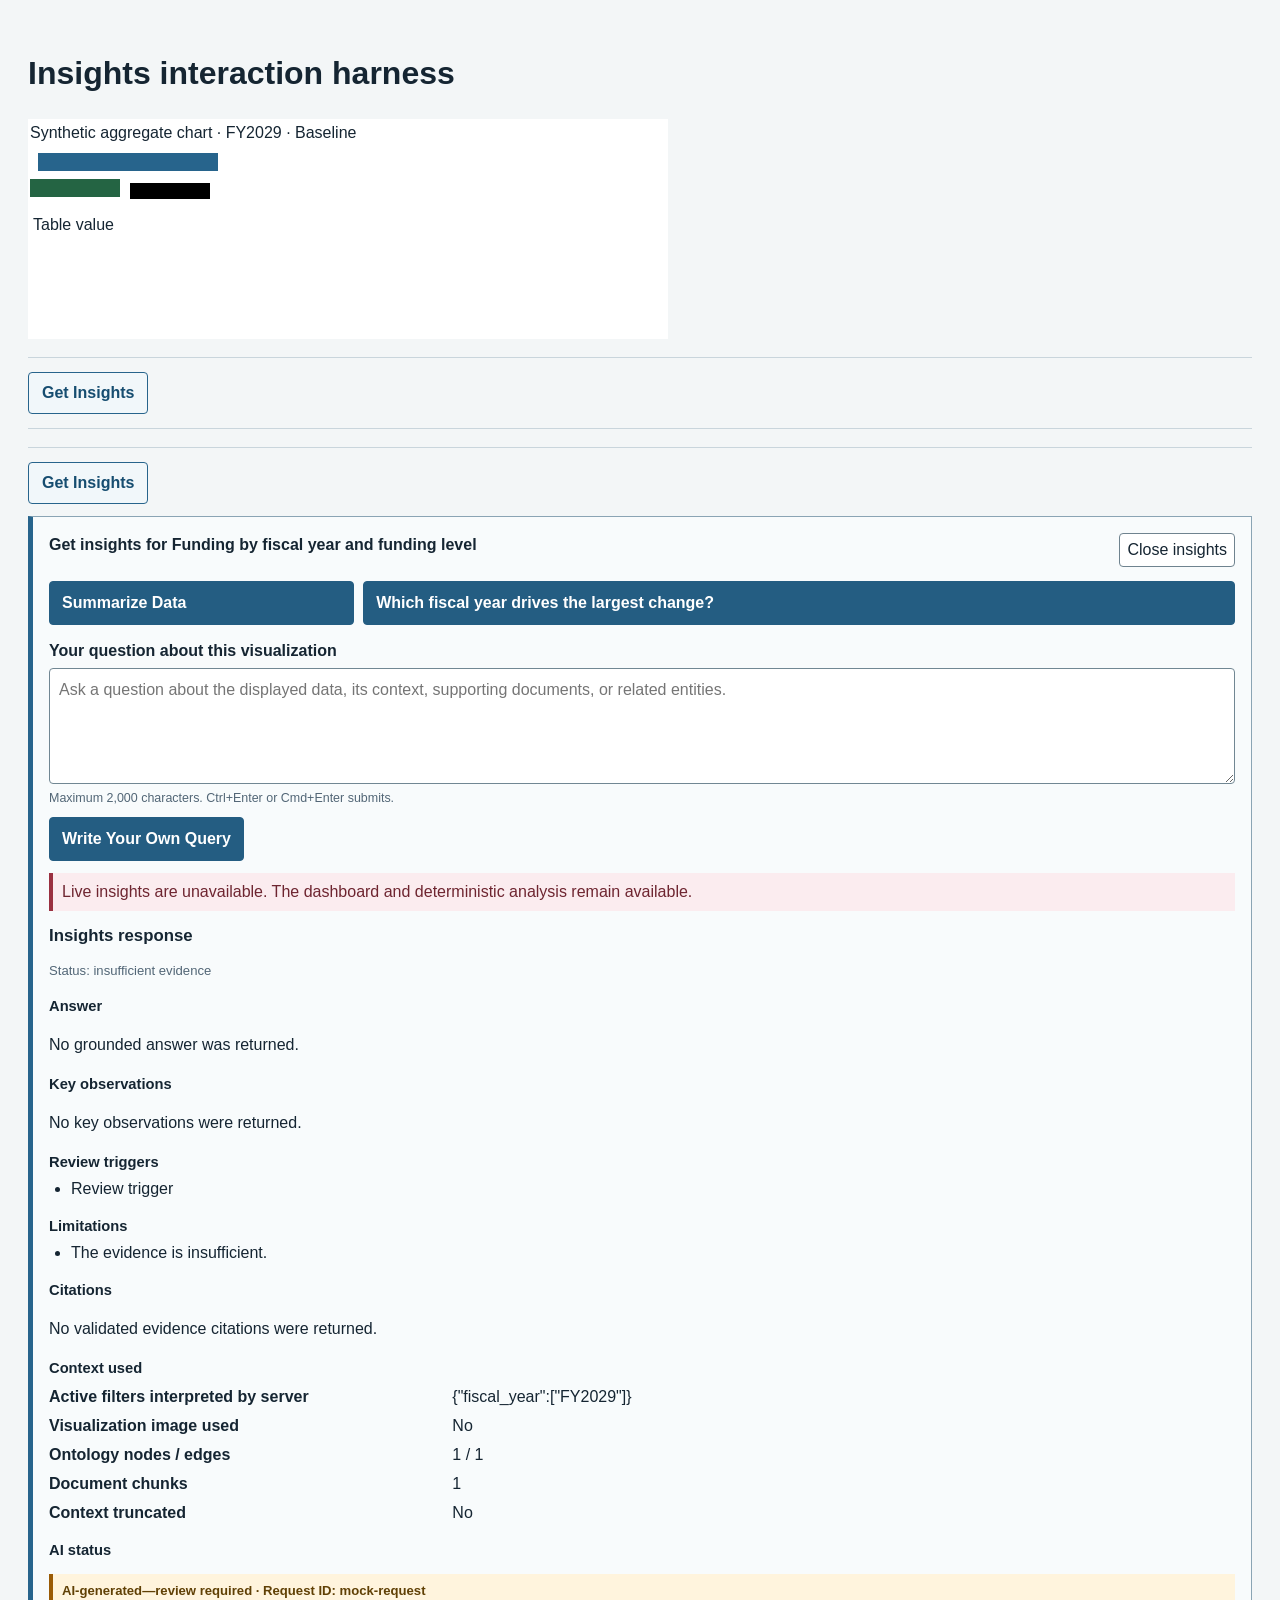
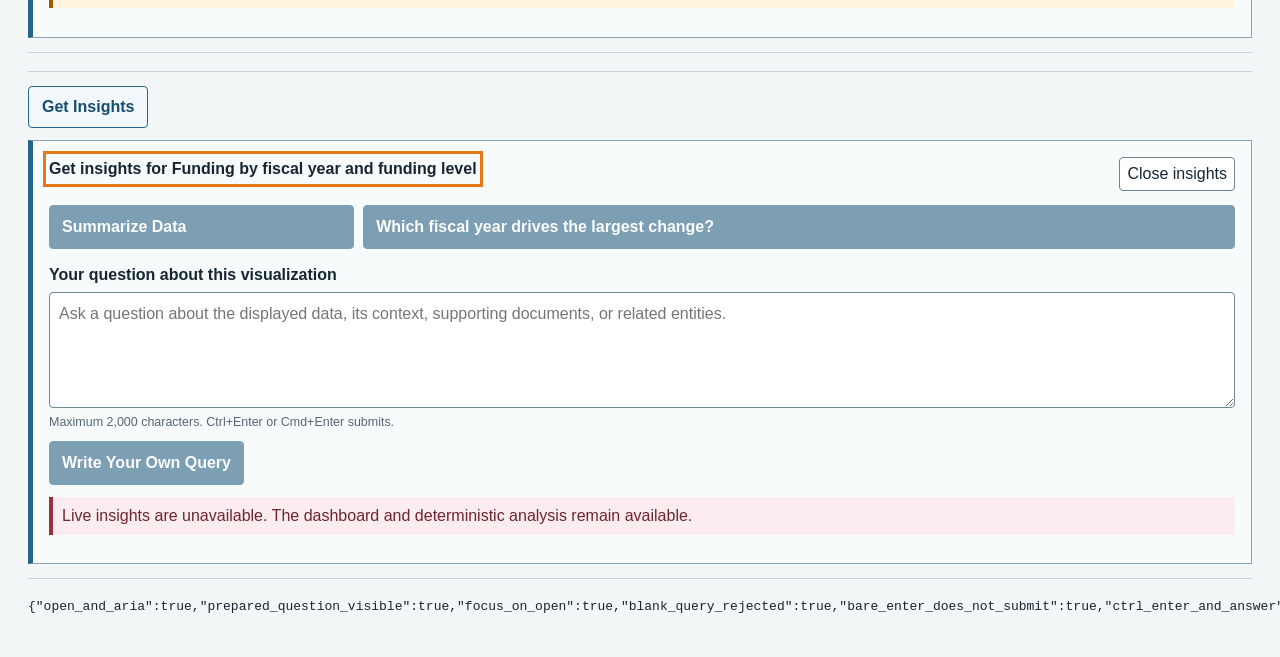
<file: tests/frontend/insights_harness.html>
<!doctype html>
<html lang="en">
<head>
  <meta charset="utf-8">
  <meta name="viewport" content="width=device-width, initial-scale=1">
  <title>Insights interaction harness</title>
  <link rel="stylesheet" href="../../web/assets/css/site.css">
</head>
<body>
  <main class="page-shell">
    <h1>Insights interaction harness</h1>
    <div id="harness"></div>
    <pre id="results" data-complete="false"></pre>
  </main>
  <script src="../../web/assets/js/dashboard_renderer.js"></script>
  <script src="insights_harness.js"></script>
</body>
</html>
</file>
<file: web/assets/css/site.css>
:root {
  color-scheme: light;
  --ink: #152532;
  --muted: #526676;
  --navy: #173b57;
  --blue: #27648c;
  --pale: #eef4f7;
  --line: #c9d5dc;
  --paper: #ffffff;
  --canvas: #f3f6f7;
  --amber: #9a5b05;
  --red: #9a3040;
  --green: #246443;
  --focus: #e27817;
  font-family: "Segoe UI", Arial, sans-serif;
}

* { box-sizing: border-box; }
html { scroll-behavior: smooth; }
body { margin: 0; background: var(--canvas); color: var(--ink); line-height: 1.5; }
a { color: #135d8d; }
a:hover { text-decoration-thickness: 2px; }
button, input, select, summary, textarea { font: inherit; }
button, select, input, textarea { border-radius: 4px; }
[hidden] { display: none !important; }
:focus-visible { outline: 3px solid var(--focus); outline-offset: 3px; }
.numeric { font-variant-numeric: tabular-nums; }
.sr-only { position: absolute; width: 1px; height: 1px; padding: 0; margin: -1px; overflow: hidden; clip: rect(0, 0, 0, 0); white-space: nowrap; border: 0; }
.skip-link { position: fixed; top: -80px; left: 16px; z-index: 100; background: var(--paper); color: var(--ink); padding: 10px 14px; border: 2px solid var(--focus); }
.skip-link:focus { top: 12px; }

.suite-nav { position: sticky; top: 0; z-index: 20; background: var(--navy); color: white; border-bottom: 4px solid #8eb5ca; }
.suite-nav ul { max-width: 1320px; margin: 0 auto; padding: 0 20px; display: flex; overflow-x: auto; list-style: none; }
.suite-nav a { display: block; padding: 13px 14px; color: white; text-decoration: none; white-space: nowrap; }
.suite-nav a:hover, .suite-nav a[aria-current="page"] { background: #285872; text-decoration: underline; text-underline-offset: 4px; }

.page-shell { max-width: 1320px; margin: 0 auto; padding: 28px; }
.hero { padding: 30px; margin-bottom: 18px; background: linear-gradient(115deg, #fff 0%, #e8f0f4 100%); border: 1px solid var(--line); border-top: 5px solid var(--navy); }
.hero h1 { margin: 4px 0 10px; max-width: 900px; font-size: clamp(1.8rem, 4vw, 2.7rem); line-height: 1.12; }
.hero > p:not(.eyebrow):not(.generation-status) { max-width: 880px; font-size: 1.05rem; }
.eyebrow { margin: 0; color: var(--blue); font-size: .78rem; font-weight: 700; letter-spacing: .1em; text-transform: uppercase; }
.generation-status, .panel-note, .chart-caption, .citation-line, .health-rule, .table-count { color: var(--muted); font-size: .88rem; }

.question-nav { margin: 16px 0; padding: 14px 18px; background: var(--paper); border: 1px solid var(--line); }
.question-nav strong { margin-right: 12px; }
.question-nav a { display: inline-block; margin: 4px 10px 4px 0; }

.data-health { margin: 18px 0; padding: 18px; background: var(--paper); border: 1px solid var(--line); border-left: 7px solid var(--blue); }
.health-heading { display: flex; align-items: center; justify-content: space-between; gap: 12px; }
.health-heading h2 { margin: 0; font-size: 1.25rem; }
.health-status, .status-label { padding: 4px 9px; border: 1px solid currentColor; font-size: .78rem; letter-spacing: .04em; text-transform: uppercase; }
[data-status="green"], [data-status="complete"], [data-status="low"], [data-status="resolved"] { color: var(--green); background: #e9f5ee; }
[data-status="amber"], [data-status="medium"], [data-status="partial"], [data-status="under_review"] { color: var(--amber); background: #fff4dd; }
[data-status="red"], [data-status="high"], [data-status="critical"], [data-status="invalid"] { color: var(--red); background: #fbecef; }
[data-status="not_evaluated"], [data-status="limitation"], [data-status="unknown"] { color: #4d5660; background: #eceff1; }
.health-grid { display: grid; grid-template-columns: repeat(4, minmax(130px, 1fr)); gap: 6px 18px; margin: 16px 0; }
.health-grid dt { color: var(--muted); font-size: .78rem; }
.health-grid dd { margin: 0 0 6px; overflow-wrap: anywhere; }

.dashboard-filters { position: sticky; top: 50px; z-index: 12; margin: 18px 0; padding: 15px 18px; background: rgba(255,255,255,.98); border: 1px solid var(--line); box-shadow: 0 4px 12px rgba(21,37,50,.08); }
.filter-heading { display: flex; gap: 18px; align-items: baseline; }
.filter-heading h2 { margin: 0; font-size: 1.08rem; }
.filter-heading p { margin: 0; color: var(--muted); font-size: .82rem; }
.filter-controls { display: flex; flex-wrap: wrap; gap: 10px; align-items: end; margin-top: 10px; }
.filter-control { display: grid; gap: 3px; min-width: 160px; font-size: .78rem; font-weight: 600; }
.filter-control select, .table-search input { padding: 7px 9px; border: 1px solid #8b9ba5; background: white; color: var(--ink); }
.filter-chips { min-height: 30px; display: flex; flex-wrap: wrap; gap: 7px; margin-top: 10px; align-items: center; }
.filter-chip { padding: 4px 8px; color: #fff; background: var(--blue); border: 1px solid var(--blue); cursor: pointer; }
.no-filters { color: var(--muted); font-size: .84rem; }

.question-card { scroll-margin-top: 190px; margin: 24px 0; padding: 22px; background: var(--paper); border: 1px solid var(--line); border-top: 5px solid var(--blue); box-shadow: 0 2px 7px rgba(21,37,50,.05); }
.question-card h2 { margin: 0 0 8px; font-size: clamp(1.2rem, 2.5vw, 1.55rem); }
.metric-summary { display: grid; grid-template-columns: repeat(auto-fit, minmax(175px, 1fr)); gap: 10px; margin: 14px 0; }
.metric-card { min-height: 84px; padding: 12px; background: var(--pale); border-left: 4px solid var(--blue); }
.metric-label, .metric-value { display: block; }
.metric-label { color: var(--muted); font-size: .78rem; }
.metric-value { margin-top: 5px; font-size: 1.2rem; }
.chart-placeholder { min-height: 220px; margin: 12px 0; padding: 17px; border: 1px solid var(--line); background: #fcfdfd; }
.chart-title { margin: 0 0 5px; font-size: 1.08rem; }
.chart-definition, .chart-source { margin: 3px 0; color: var(--muted); font-size: .82rem; }
.chart-meta { display: flex; flex-wrap: wrap; justify-content: space-between; gap: 8px; margin-bottom: 12px; color: var(--muted); font-size: .78rem; }
.material-warning { margin: 10px 0 16px; padding: 11px 13px; color: #624007; background: #fff7e8; border-left: 5px solid var(--amber); }
.material-warning ul { margin: 6px 0 0; padding-left: 20px; }
.visualization-capture { padding: 2px; background: #fcfdfd; }

.insights-slot { margin: 18px 0; padding: 14px 0; border-top: 1px solid var(--line); border-bottom: 1px solid var(--line); }
.insights-toggle { padding: 8px 13px; border: 1px solid var(--blue); color: #164d70; background: #f1f7fa; font-weight: 700; cursor: pointer; }
.insights-toggle:hover { background: #e3f0f6; }
.insights-card { margin-top: 12px; padding: 16px; border: 1px solid #8aa4b4; border-left: 5px solid var(--blue); background: #f8fbfc; }
.insights-card-header { display: flex; align-items: start; justify-content: space-between; gap: 16px; }
.insights-card-heading { margin: 0; font-size: 1rem; }
.insights-close { padding: 4px 7px; border: 1px solid #6f838f; color: var(--ink); background: white; cursor: pointer; }
.insights-actions { display: grid; grid-template-columns: minmax(145px, .35fr) minmax(260px, 1fr); gap: 9px; margin: 14px 0; }
.insights-action-button { min-height: 42px; padding: 9px 12px; border: 1px solid #245d82; color: white; background: #245d82; text-align: left; font-weight: 650; cursor: pointer; }
.insights-action-button:hover:not(:disabled) { background: #173f5b; }
.insights-action-button:disabled { opacity: .58; cursor: not-allowed; }
.insights-suggested-question { white-space: normal; overflow-wrap: anywhere; }
.insights-query-label { display: block; font-weight: 700; }
.insights-card textarea { display: block; width: 100%; min-height: 104px; margin: 5px 0; padding: 9px; resize: vertical; border: 1px solid #718793; color: var(--ink); background: white; }
.insights-query-hint { margin: 2px 0 9px; color: var(--muted); font-size: .78rem; }
.insights-cancel { margin-left: 9px; }
.insights-status { min-height: 24px; margin: 12px 0 5px; padding: 7px 9px; color: #294657; background: #e9f1f5; border-left: 4px solid #607f91; }
.insights-slot[data-insights-state="loading"] .insights-status,
.insights-slot[data-insights-state="capturing_image"] .insights-status,
.insights-slot[data-insights-state="building_request"] .insights-status { border-left-color: var(--blue); }
.insights-slot[data-insights-state="unavailable"] .insights-status,
.insights-slot[data-insights-state="error"] .insights-status { color: #6e2530; background: #fbecef; border-left-color: var(--red); }
.insights-response { margin-top: 12px; }
.insights-response-heading { margin: 0 0 6px; font-size: 1.05rem; }
.insights-response-subheading { margin: 14px 0 4px; font-size: .92rem; }
.insights-answer-status, .ai-review-status { color: var(--muted); font-size: .82rem; }
.insights-answer { white-space: pre-wrap; }
.insights-response-list, .insights-citations { margin: 4px 0; padding-left: 22px; }
.insights-citations li { margin: 6px 0; overflow-wrap: anywhere; }
.insights-context-list { display: grid; grid-template-columns: minmax(180px, 1fr) 2fr; gap: 5px 12px; margin: 6px 0; }
.insights-context-list dt { font-weight: 700; }
.insights-context-list dd { margin: 0; overflow-wrap: anywhere; }
.ai-review-status { padding: 7px 9px; color: #604005; background: #fff4dd; border-left: 4px solid var(--amber); font-weight: 700; }

.ranked-chart { margin: 8px 0 20px; }
.ranked-row { display: grid; grid-template-columns: minmax(160px, 28%) 1fr minmax(100px, 14%); gap: 9px; align-items: center; min-height: 31px; }
.chart-label-button, .heatmap-filter { padding: 3px; color: var(--ink); background: transparent; border: 0; text-align: left; text-decoration: underline dotted; cursor: pointer; overflow-wrap: anywhere; }
.bar-track { height: 17px; background: #e2e9ed; border-left: 1px solid #7e909c; }
.bar-fill { display: block; height: 100%; min-width: 1px; background: var(--blue); }
.bar-fill.negative { background: var(--red); }
.bar-value { text-align: right; }
.stacked-chart { display: flex; align-items: end; gap: 14px; min-height: 310px; padding: 12px 4px 0; overflow-x: auto; border-bottom: 1px solid var(--line); }
.stacked-column { display: flex; flex: 1 0 86px; flex-direction: column; align-items: center; justify-content: end; gap: 5px; }
.stacked-bar { display: flex; width: min(74px, 80%); flex-direction: column-reverse; background: #e2e9ed; }
.stack-segment { display: block; min-height: 2px; padding: 0; border: 1px solid rgba(255,255,255,.45); cursor: pointer; }
.series-0 { background: #2a668d; } .series-1 { background: #bd6d1d; } .series-2 { background: #8f4352; }
.series-3 { background: #47826a; } .series-4 { background: #735c91; } .series-5 { background: #477989; }
.stacked-total { font-size: .78rem; }

.heatmap-wrap { overflow-x: auto; }
.heatmap { width: 100%; border-collapse: separate; border-spacing: 3px; font-size: .78rem; }
.heatmap th { min-width: 82px; text-align: left; }
.heat-cell { min-width: 88px; padding: 9px 6px; background: color-mix(in srgb, #286d94 calc(var(--intensity) * 75%), white); color: var(--ink); text-align: right; font-variant-numeric: tabular-nums; }
.variance-row { display: grid; grid-template-columns: minmax(120px, 20%) 1fr minmax(110px, 14%); align-items: center; gap: 8px; margin: 8px 0; }
.variance-track { position: relative; height: 22px; background: linear-gradient(to right, #f1f3f4 49.7%, #677b87 49.7%, #677b87 50.3%, #f1f3f4 50.3%); }
.variance-bar { position: absolute; top: 3px; height: 16px; }
.variance-bar.negative { background: var(--red); } .variance-bar.positive { background: var(--green); }
.timeline-row { display: grid; grid-template-columns: minmax(190px, 30%) 1fr minmax(90px, 12%); gap: 8px; align-items: center; margin: 8px 0; }
.timeline-track { position: relative; height: 22px; background: repeating-linear-gradient(to right, #edf1f3 0, #edf1f3 19%, #d4dee3 20%); }
.timeline-range { position: absolute; top: 3px; min-width: 3px; height: 16px; background: var(--blue); }
.timeline-range.review { background: var(--amber); border: 2px dashed #573702; }
.bubble-chart { position: relative; min-height: 340px; margin: 12px 0 24px; border-left: 2px solid #718490; border-bottom: 2px solid #718490; background: repeating-linear-gradient(to top, transparent 0, transparent 19%, #e6ecef 20%); }
.bubble { position: absolute; padding: 0; border: 2px solid white; border-radius: 50%; cursor: pointer; box-shadow: 0 0 0 1px #435966; }
.bubble-y-label { position: absolute; top: 5px; left: 7px; font-size: .74rem; }
.bubble-x-label { position: absolute; right: 8px; bottom: 4px; font-size: .74rem; }
.finding-grid { display: grid; grid-template-columns: repeat(auto-fit, minmax(200px, 1fr)); gap: 10px; }
.finding-card { padding: 12px; border: 1px solid var(--line); border-left: 5px solid #697b87; }
.finding-card[data-status="high"], .finding-card[data-status="critical"] { border-left-color: var(--red); }
.finding-card[data-status="medium"] { border-left-color: var(--amber); }
.finding-card[data-status="low"] { border-left-color: var(--green); }
.finding-card h4 { margin: 10px 0 4px; }
.text-button { padding: 3px 0; border: 0; color: #135d8d; background: transparent; text-decoration: underline; cursor: pointer; }

.evidence-table { margin-top: 20px; padding-top: 14px; border-top: 1px solid var(--line); }
.table-controls { display: flex; flex-wrap: wrap; gap: 10px; align-items: end; }
.table-search { display: grid; min-width: 260px; gap: 3px; font-size: .78rem; }
.secondary-button { padding: 7px 10px; border: 1px solid #6f838f; color: var(--ink); background: white; cursor: pointer; }
.secondary-button:disabled { opacity: .5; cursor: not-allowed; }
.column-control { position: relative; padding: 6px 9px; border: 1px solid #6f838f; background: white; }
.column-control summary { cursor: pointer; }
.column-choices { position: absolute; z-index: 5; top: 100%; left: 0; min-width: 245px; max-height: 300px; padding: 9px; overflow-y: auto; background: white; border: 1px solid var(--line); box-shadow: 0 4px 10px rgba(0,0,0,.15); }
.checkbox-label { display: flex; gap: 7px; margin: 5px 0; }
.table-wrap { max-height: 540px; overflow: auto; border: 1px solid var(--line); }
.data-table { width: 100%; border-collapse: collapse; font-size: .84rem; }
.data-table th { position: sticky; top: 0; z-index: 2; padding: 0; background: #e5edf1; text-align: left; }
.data-table td { padding: 8px; border-top: 1px solid #dbe3e7; vertical-align: top; overflow-wrap: anywhere; }
.data-table tbody tr:nth-child(even) { background: #f6f8f9; }
.sort-button { width: 100%; padding: 9px 8px; border: 0; color: var(--ink); background: transparent; font-weight: 700; text-align: left; cursor: pointer; }
.data-table td.numeric { text-align: right; }
.empty-cell, .panel-error { padding: 20px; color: var(--red); text-align: center; }
.pager { display: flex; align-items: center; justify-content: flex-end; gap: 10px; margin-top: 8px; }

.narrative-summary { display: grid; grid-template-columns: repeat(auto-fit, minmax(260px, 1fr)); gap: 10px; margin-top: 14px; }
.narrative-record { padding: 12px; background: var(--pale); border-left: 4px solid #6a7f8b; }
.narrative-record p { margin: 5px 0; }
.panel-heading { margin: 0; font-size: .95rem; }
.traceability { margin-top: 12px; }
.traceability details { padding: 11px 13px; border: 1px solid var(--line); background: #f9fbfc; }
.traceability summary { cursor: pointer; font-weight: 700; }
.traceability-list { display: grid; grid-template-columns: minmax(150px, 1fr) 3fr; gap: 6px 14px; }
.traceability-list dt { font-weight: 700; }
.traceability-list dd { margin: 0; overflow-wrap: anywhere; }

.card-grid { display: grid; grid-template-columns: repeat(auto-fit, minmax(250px, 1fr)); gap: 14px; }
.card { display: block; padding: 18px; color: inherit; background: white; border: 1px solid var(--line); border-top: 4px solid var(--blue); text-decoration: none; }
.card:hover { border-color: var(--blue); transform: translateY(-1px); }
.card h2 { margin-top: 0; font-size: 1.15rem; }
.portfolio-metrics, .priority-actions { margin: 18px 0; padding: 18px; background: white; border: 1px solid var(--line); }

@media (max-width: 800px) {
  .page-shell { padding: 16px; }
  .hero { padding: 22px; }
  .suite-nav ul { padding: 0 6px; }
  .health-grid { grid-template-columns: repeat(2, 1fr); }
  .dashboard-filters { position: static; }
  .filter-heading { display: block; }
  .ranked-row, .variance-row, .timeline-row { grid-template-columns: 1fr; margin-bottom: 14px; }
  .bar-value { text-align: left; }
  .traceability-list { grid-template-columns: 1fr; }
  .insights-actions { grid-template-columns: 1fr; }
  .insights-context-list { grid-template-columns: 1fr; }
}

@media (max-width: 470px) {
  .health-grid { grid-template-columns: 1fr; }
  .filter-control, .table-search { width: 100%; min-width: 0; }
}

@media (prefers-reduced-motion: reduce) {
  *, *::before, *::after { scroll-behavior: auto !important; transition: none !important; animation: none !important; }
}

@media print {
  .suite-nav, .dashboard-filters, .question-nav, .table-controls, .pager, .skip-link, .insights-slot { display: none !important; }
  body { background: white; font-size: 10pt; }
  .page-shell { max-width: none; padding: 0; }
  .question-card, .data-health, .hero { break-inside: avoid; box-shadow: none; }
  .table-wrap { max-height: none; overflow: visible; }
  .data-table th { position: static; }
}
</file>
